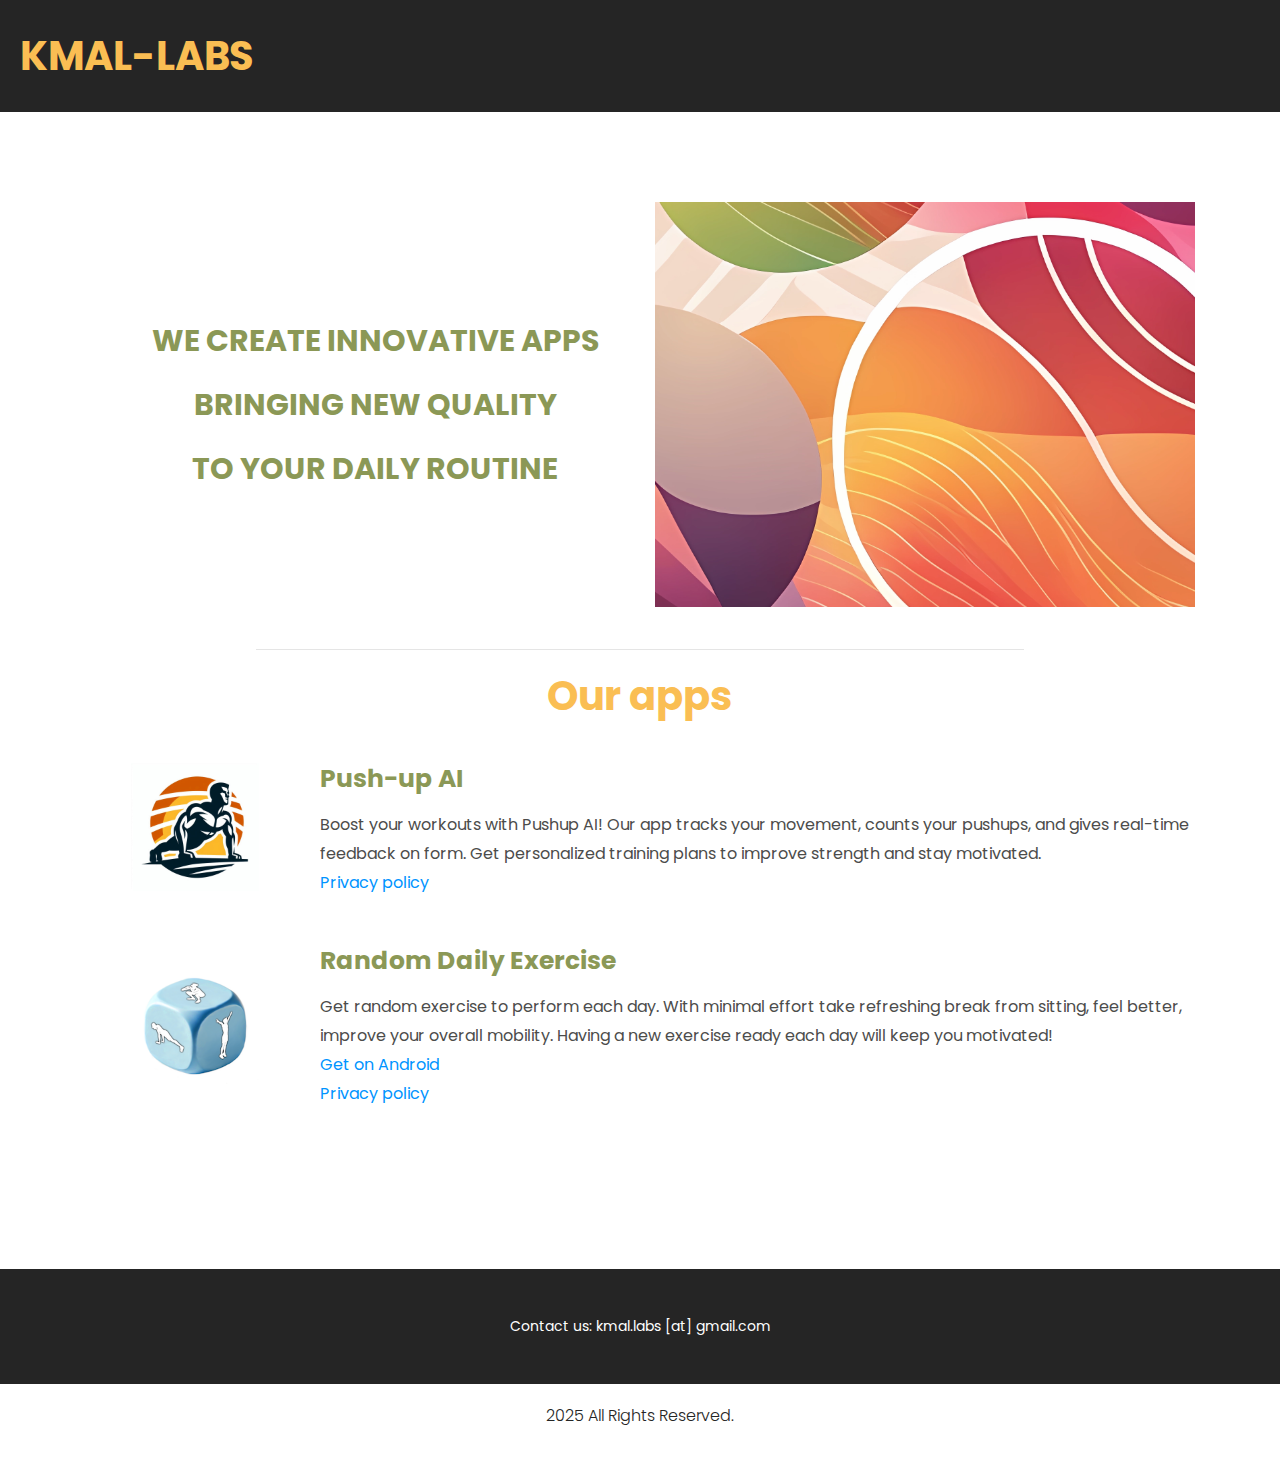
<file: index.html>
<!DOCTYPE html>
<html lang="en">
   <head>
      <!-- basic -->
      <meta charset="utf-8">
      <meta http-equiv="X-UA-Compatible" content="IE=edge">
      <meta name="viewport" content="width=device-width, initial-scale=1">

      <!-- mobile -->
      <meta name="viewport" content="width=device-width, initial-scale=1">
      <meta name="viewport" content="initial-scale=1, maximum-scale=1">
      	  
      <title>kmal-labs</title>
            
      <link rel="stylesheet" type="text/css" href="css/bootstrap.min.css">
      <link rel="stylesheet" type="text/css" href="css/style.css">
      <link rel="stylesheet" href="css/responsive.css">
      <link rel="icon" href="images/fevicon.png" type="image/gif" />
      <link rel="stylesheet" href="https://netdna.bootstrapcdn.com/font-awesome/4.0.3/css/font-awesome.css">
            
	  <meta name="google-site-verification" content="pcESCBEdafi4V9NhJBk6DMXZ8_V_sKNFTgcUf59IdQY" />		
   </head>
   <body>
   
      <!-- ------------------------------------------------------------------------ HEADER -->
      <div class="header_section">
		<div class="header_main">
			<div class="header_title">KMAL-LABS</div>
		</div>
      </div>
      
	  <!-- ------------------------------------------------------------------------ INTRO -->
      <div class="intro_section layout_padding">
         <div class="container">
            <div class="row">
               <div class="col-md-6">
                  <div class="intro_main">
                    <p class="intro_title">We create innovative apps</p>   
					<p class="intro_title">bringing new quality</p>
					<p class="intro_title">to your daily routine</p>
                  </div>
               </div>
               <div class="col-md-6">
                  <div ><img src="images/intro.png"></div>
               </div>
            </div>
         </div>
      </div>
	  
	  <div class="layout_padding">
	  &nbsp;
	  </div>
      
	  <hr style="width: 60%">
	  
	  <!-- ------------------------------------------------------------------------ APPS -->
      <div class="app_section">
        <div class="container">
            <div class="row">
               <div class="col-sm-12">
                  <h1 class="app_section_title">Our apps</h1>
               </div>
            </div>
			
			<!-- --------------------------------------------------- Pushup-AI -->
			<div class="row">
				<div class="fixed-column">					
					<img src="images/pushup_ai_logo_192.png" class="app-img">
				</div>
				
				<div class="flex-column">
					<div class="app_main">
						<div class="app_title">
							Push-up AI
						</div>
						<div class="app_text">
						Boost your workouts with Pushup AI! Our app tracks your movement, counts your pushups, and gives real-time feedback on form. Get personalized training plans to improve strength and stay motivated.
						</div>
						<a href="pushup_ai_privacy.html">Privacy policy</a>
					</div>
				</div>
			</div>
			
			<!-- --------------------------------------------------- Random Daily Exercise -->
			<div class="row">
				<div class="fixed-column">					
					<img src="images/rde_logo_192.png" class="app-img">
				</div>
				
				<div class="flex-column">
					<div class="app_main">
						<div class="app_title">
							Random Daily Exercise
						</div>
						<div class="app_text">
						Get random exercise to perform each day. With minimal effort take refreshing break from sitting, feel better, improve your overall mobility. Having a new exercise ready each day will keep you motivated!
						</div>
						<div>
						<a href="https://play.google.com/store/apps/details?id=kmal_labs.random_daily_exercise"target=blank>Get on Android</a>						
						</div>
						<a href="rde_privacy.html">Privacy policy</a>
					</div>
				</div>
			</div>
			

			
        </div>
      </div>      
	  
	  
	  <div class="layout_padding">
	  &nbsp;
	  </div>
	  <div class="layout_padding">
	  &nbsp;
	  </div>
     
      <!-- ------------------------------------------------------------------------ FOOTER -->
      <div class="footer_section">
        <div class="container">
		<div class="footer_text">
		Contact us: kmal.labs [at] gmail.com
		</div>
		</div>		
      </div>
            
      <div class="copyright_section">
         <div class="container">
            <p class="copyright_text">2025 All Rights Reserved.</p>
         </div>
      </div>
	  <div class="layout_padding">
	  &nbsp;
	  </div>

   </body>
</html>
</file>
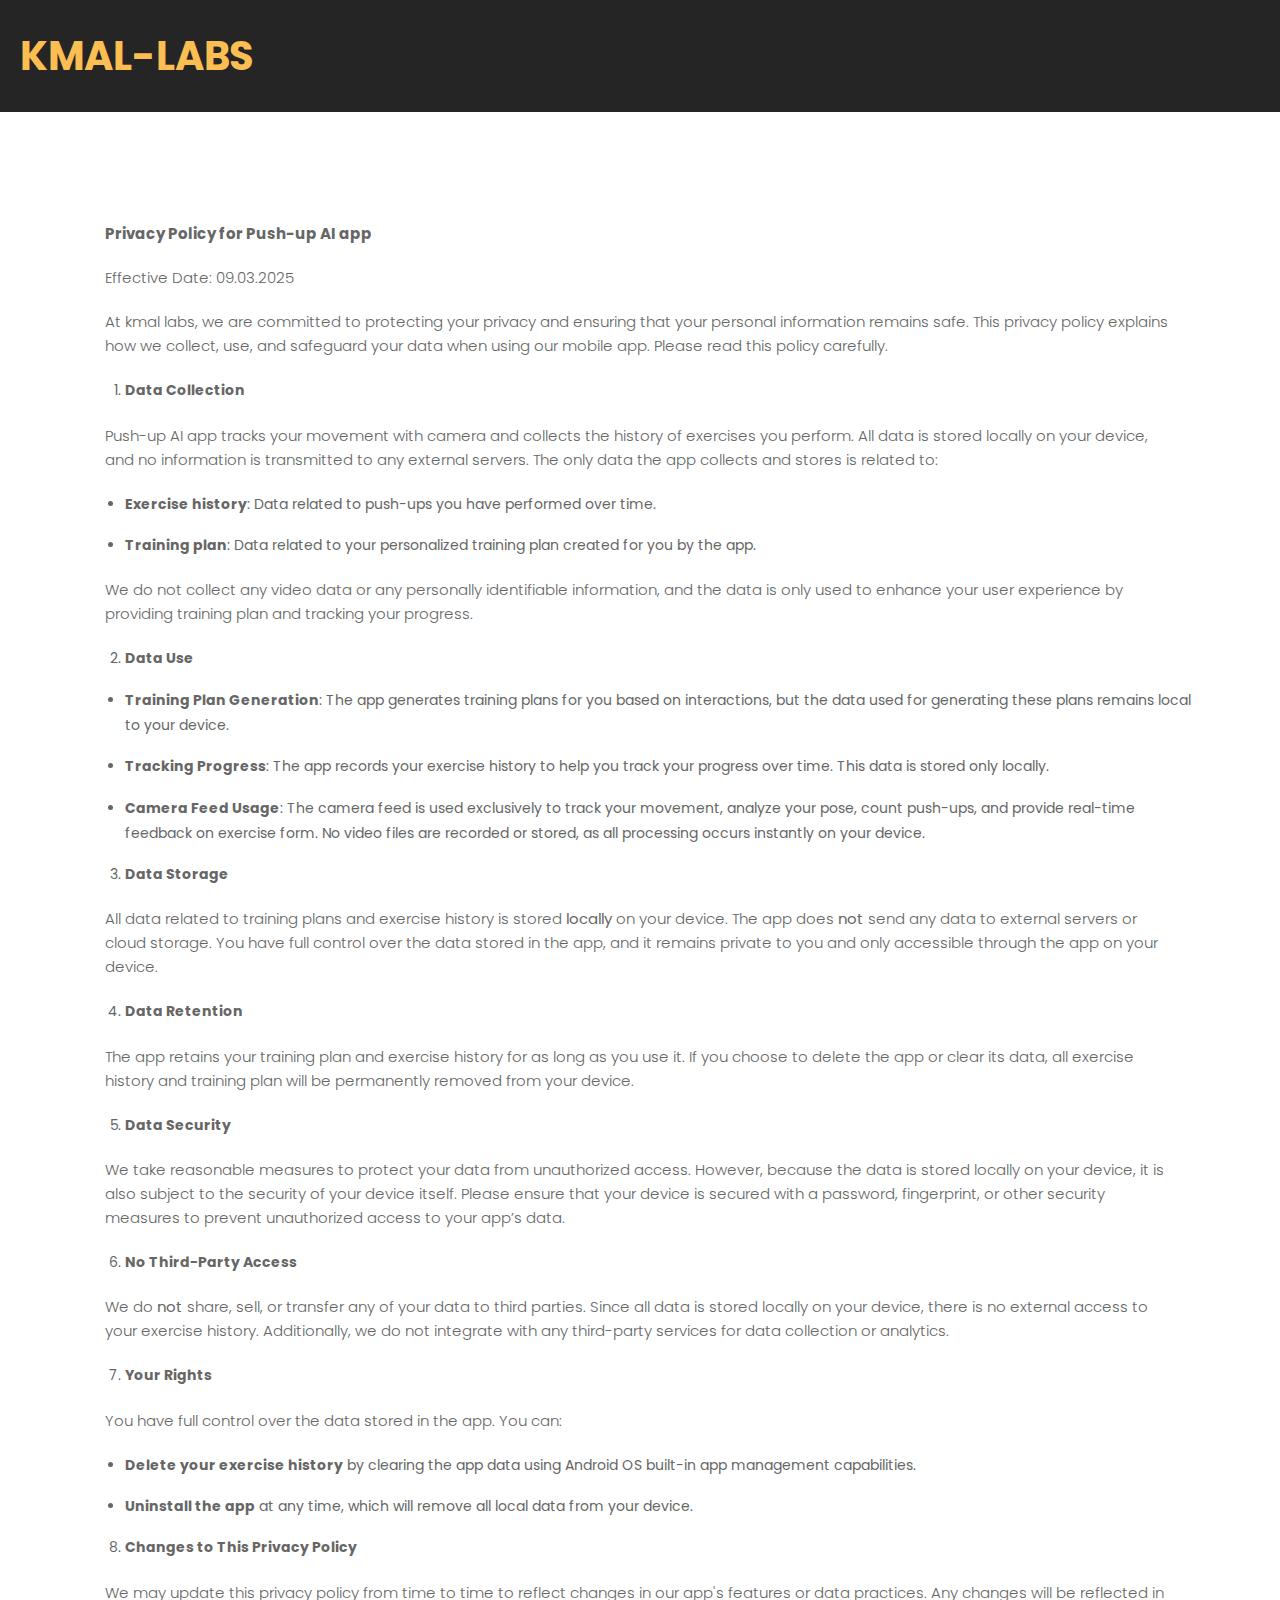
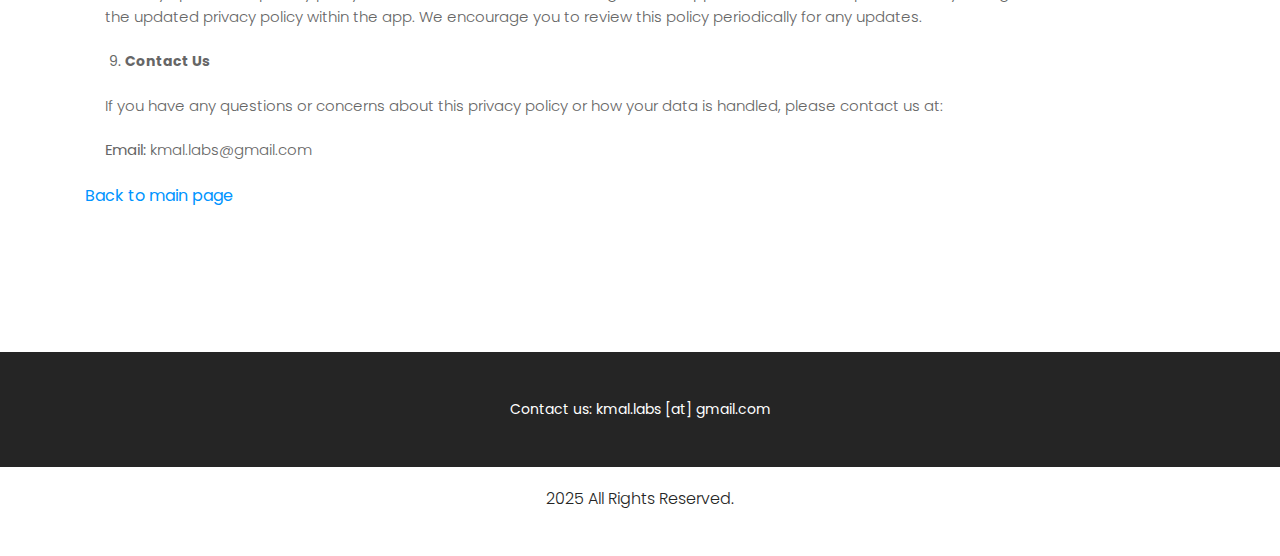
<file: pushup_ai_privacy.html>
<!DOCTYPE html>
<html lang="en">
   <head>
      <!-- basic -->
      <meta charset="utf-8">
      <meta http-equiv="X-UA-Compatible" content="IE=edge">
      <meta name="viewport" content="width=device-width, initial-scale=1">

      <!-- mobile -->
      <meta name="viewport" content="width=device-width, initial-scale=1">
      <meta name="viewport" content="initial-scale=1, maximum-scale=1">
      	  
      <title>kmal-labs</title>
            
      <link rel="stylesheet" type="text/css" href="css/bootstrap.min.css">
      <link rel="stylesheet" type="text/css" href="css/style.css">
      <link rel="stylesheet" href="css/responsive.css">
      <link rel="icon" href="images/fevicon.png" type="image/gif" />           
      <link rel="stylesheet" href="https://netdna.bootstrapcdn.com/font-awesome/4.0.3/css/font-awesome.css">
            
   </head>
   <body>
   
      <!-- ------------------------------------------------------------------------ HEADER -->
      <div class="header_section">
		<div class="header_main">
			<div class="header_title">KMAL-LABS</div>
		</div>
      </div>
      
	  <!-- ------------------------------------------------------------------------ MAIN -->
      <div class="intro_section layout_padding">	  
	  <div class="container">
	  	  	  
<p><strong><b>Privacy Policy for Push-up AI app</b></strong></p>
<p>Effective Date:	09.03.2025</p>
<p>At kmal labs, we are committed to protecting your privacy and ensuring that your personal information remains safe. This privacy policy explains how we collect, use, and safeguard your data when using our mobile app. Please read this policy carefully.</p>
<ol>
<li><strong> Data Collection</strong></li>
</ol>
<p>Push-up AI app tracks your movement with camera and collects the history of exercises you perform. All data is stored locally on your device, and no information is transmitted to any external servers. The only data the app collects and stores is related to:</p>
<ul>
<li><strong>Exercise history</strong>: Data related to push-ups you have performed over time.</li>
</ul>
<ul>
<li><strong>Training plan</strong>: Data related to your personalized training plan created for you by the app.</li>
</ul>
<p>We do not collect any video data or any personally identifiable information, and the data is only used to enhance your user experience by providing training plan and tracking your progress.</p>
<ol start="2">
<li><strong> Data Use</strong></li>
</ol>
<ul>
<li><strong>Training Plan Generation</strong>: The app generates training plans for you based on interactions, but the data used for generating these plans remains local to your device.</li>
</ul>
<ul>
<li><strong>Tracking Progress</strong>: The app records your exercise history to help you track your progress over time. This data is stored only locally. </li>
</ul>
<ul>
<li><strong>Camera Feed Usage</strong>: The camera feed is used exclusively to track your movement, analyze your pose, count push-ups, and provide real-time feedback on exercise form. No video files are recorded or stored, as all processing occurs instantly on your device.</li>
</ul>
<ol start="3">
<li><strong> Data Storage</strong></li>
</ol>
<p>All data related to training plans and exercise history is stored <strong>locally</strong> on your device. The app does <strong>not</strong> send any data to external servers or cloud storage. You have full control over the data stored in the app, and it remains private to you and only accessible through the app on your device.</p>
<ol start="4">
<li><strong> Data Retention</strong></li>
</ol>
<p>The app retains your training plan and exercise history for as long as you use it. If you choose to delete the app or clear its data, all exercise history and training plan will be permanently removed from your device.</p>
<ol start="5">
<li><strong> Data Security</strong></li>
</ol>
<p>We take reasonable measures to protect your data from unauthorized access. However, because the data is stored locally on your device, it is also subject to the security of your device itself. Please ensure that your device is secured with a password, fingerprint, or other security measures to prevent unauthorized access to your app&rsquo;s data.</p>
<ol start="6">
<li><strong> No Third-Party Access</strong></li>
</ol>
<p>We do <strong>not</strong> share, sell, or transfer any of your data to third parties. Since all data is stored locally on your device, there is no external access to your exercise history. Additionally, we do not integrate with any third-party services for data collection or analytics.</p>
<ol start="7">
<li><strong> Your Rights</strong></li>
</ol>
<p>You have full control over the data stored in the app. You can:</p>
<ul>
<li><strong>Delete your exercise history</strong> by clearing the app data using Android OS built-in app management capabilities.</li>
</ul>
<ul>
<li><strong>Uninstall the app</strong> at any time, which will remove all local data from your device.</li>
</ul>
<ol start="8">
<li><strong> Changes to This Privacy Policy</strong></li>
</ol>
<p>We may update this privacy policy from time to time to reflect changes in our app's features or data practices. Any changes will be reflected in the updated privacy policy within the app. We encourage you to review this policy periodically for any updates.</p>
<ol start="9">
<li><strong> Contact Us</strong></li>
</ol>
<p>If you have any questions or concerns about this privacy policy or how your data is handled, please contact us at:</p>
<p><strong>Email:</strong> kmal.labs@gmail.com</p>
	  
	  <a href="index.html">Back to main page</a>
	  
	  </div>
	  </div>
	  
	  <div class="layout_padding">
	  &nbsp;
	  </div>
	  <div class="layout_padding">
	  &nbsp;
	  </div>
     
      <!-- ------------------------------------------------------------------------ FOOTER -->
      <div class="footer_section">
        <div class="container">
		<div class="footer_text">
		Contact us: kmal.labs [at] gmail.com
		</div>
		</div>		
      </div>
            
      <div class="copyright_section">
         <div class="container">
            <p class="copyright_text">2025 All Rights Reserved.</p>
         </div>
      </div>
	  <div class="layout_padding">
	  &nbsp;
	  </div>

   </body>
</html>
</file>
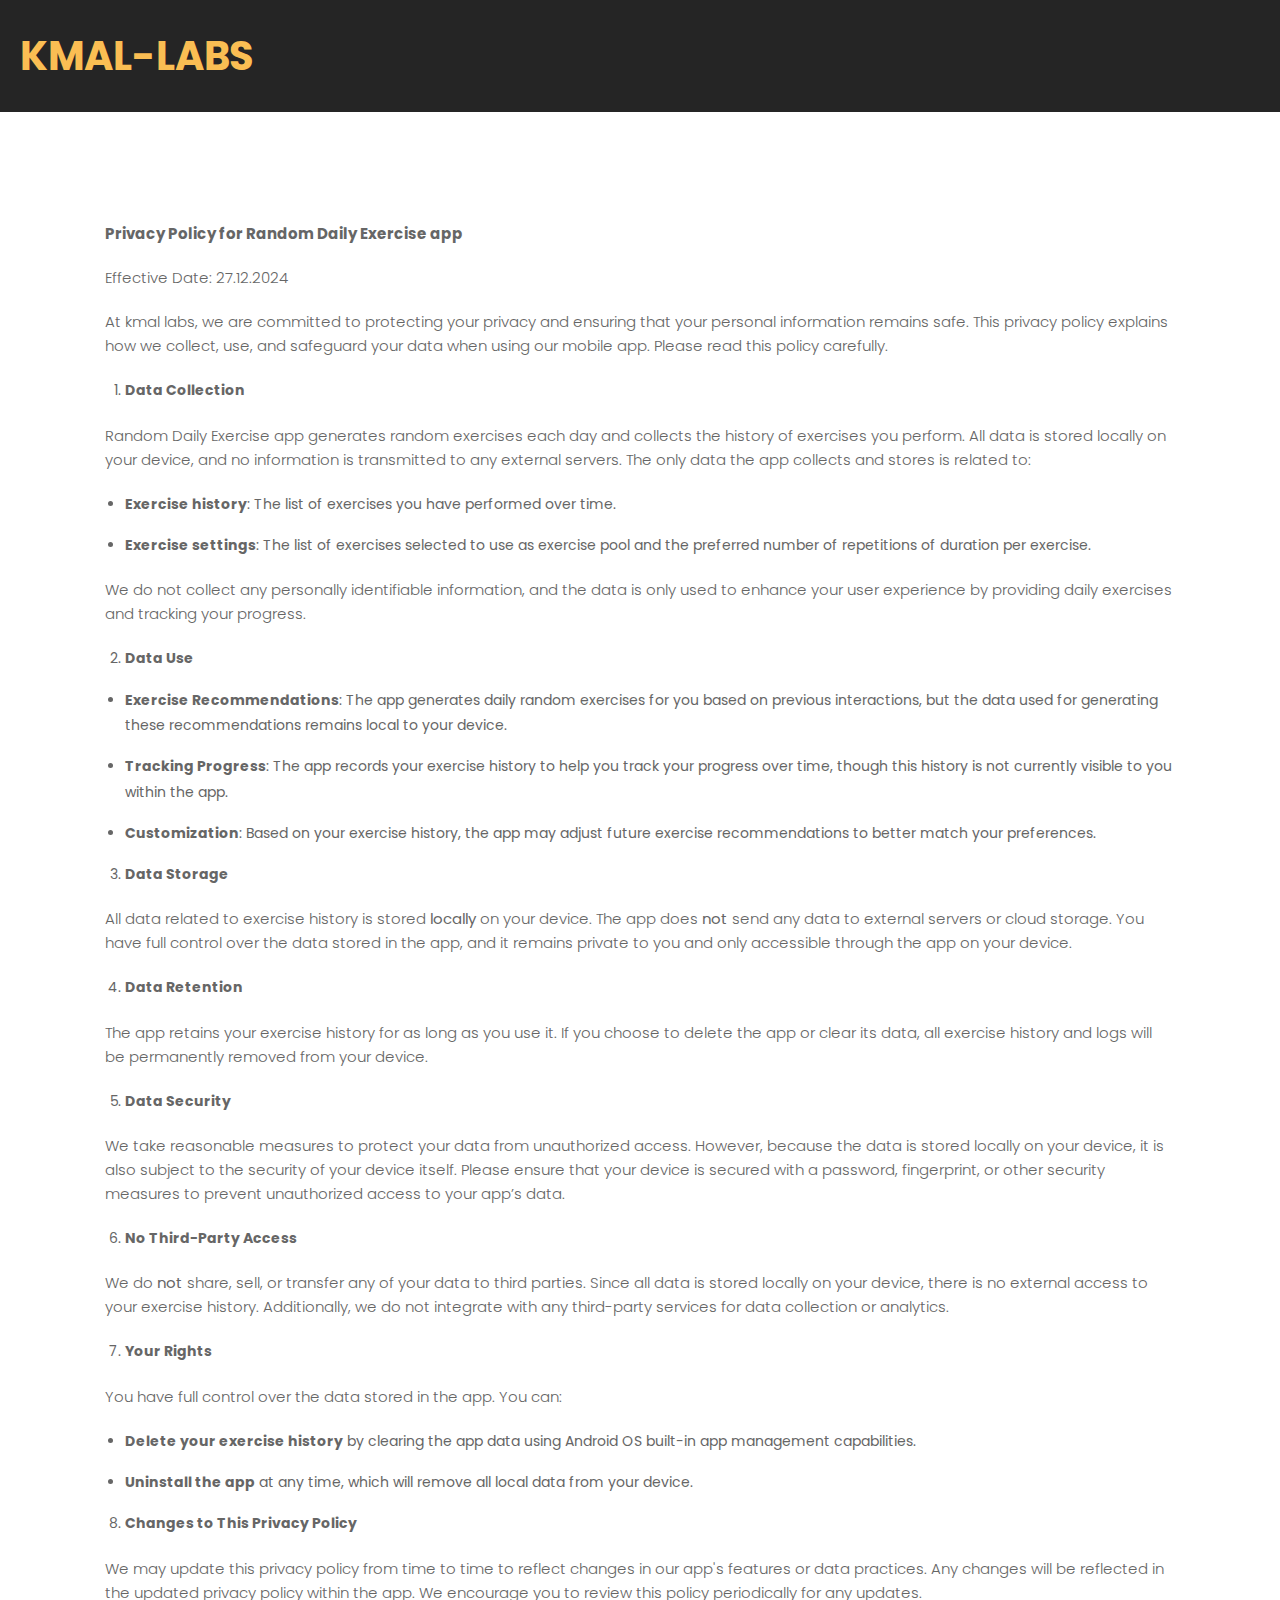
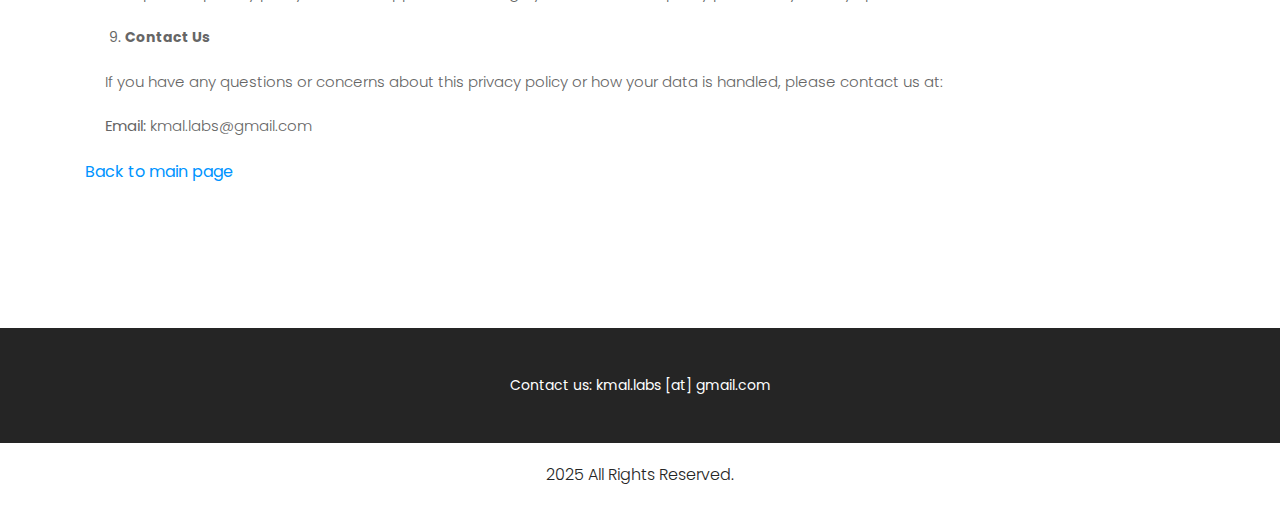
<file: rde_privacy.html>
<!DOCTYPE html>
<html lang="en">
   <head>
      <!-- basic -->
      <meta charset="utf-8">
      <meta http-equiv="X-UA-Compatible" content="IE=edge">
      <meta name="viewport" content="width=device-width, initial-scale=1">

      <!-- mobile -->
      <meta name="viewport" content="width=device-width, initial-scale=1">
      <meta name="viewport" content="initial-scale=1, maximum-scale=1">
      	  
      <title>kmal-labs</title>
            
      <link rel="stylesheet" type="text/css" href="css/bootstrap.min.css">
      <link rel="stylesheet" type="text/css" href="css/style.css">
      <link rel="stylesheet" href="css/responsive.css">
      <link rel="icon" href="images/fevicon.png" type="image/gif" />           
      <link rel="stylesheet" href="https://netdna.bootstrapcdn.com/font-awesome/4.0.3/css/font-awesome.css">
            
   </head>
   <body>
   
      <!-- ------------------------------------------------------------------------ HEADER -->
      <div class="header_section">
		<div class="header_main">
			<div class="header_title">KMAL-LABS</div>
		</div>
      </div>
      
	  <!-- ------------------------------------------------------------------------ MAIN -->
      <div class="intro_section layout_padding">	  
	  <div class="container">
	  	  	  
<p><strong><b>Privacy Policy for Random Daily Exercise app</b></strong></p>
<p>Effective Date: 27.12.2024</p>
<p>At kmal labs, we are committed to protecting your privacy and ensuring that your personal information remains safe. This privacy policy explains how we collect, use, and safeguard your data when using our mobile app. Please read this policy carefully.</p>
<ol>
<li><strong> Data Collection</strong></li>
</ol>
<p>Random Daily Exercise app generates random exercises each day and collects the history of exercises you perform. All data is stored locally on your device, and no information is transmitted to any external servers. The only data the app collects and stores is related to:</p>
<ul>
<li><strong>Exercise history</strong>: The list of exercises you have performed over time.</li>
</ul>
<ul>
<li><strong>Exercise settings</strong>: The list of exercises selected to use as exercise pool and the preferred number of repetitions of duration per exercise.</li>
</ul>
<p>We do not collect any personally identifiable information, and the data is only used to enhance your user experience by providing daily exercises and tracking your progress.</p>
<ol start="2">
<li><strong> Data Use</strong></li>
</ol>
<ul>
<li><strong>Exercise Recommendations</strong>: The app generates daily random exercises for you based on previous interactions, but the data used for generating these recommendations remains local to your device.</li>
</ul>
<ul>
<li><strong>Tracking Progress</strong>: The app records your exercise history to help you track your progress over time, though this history is not currently visible to you within the app.</li>
</ul>
<ul>
<li><strong>Customization</strong>: Based on your exercise history, the app may adjust future exercise recommendations to better match your preferences.</li>
</ul>
<ol start="3">
<li><strong> Data Storage</strong></li>
</ol>
<p>All data related to exercise history is stored <strong>locally</strong> on your device. The app does <strong>not</strong> send any data to external servers or cloud storage. You have full control over the data stored in the app, and it remains private to you and only accessible through the app on your device.</p>
<ol start="4">
<li><strong> Data Retention</strong></li>
</ol>
<p>The app retains your exercise history for as long as you use it. If you choose to delete the app or clear its data, all exercise history and logs will be permanently removed from your device.</p>
<ol start="5">
<li><strong> Data Security</strong></li>
</ol>
<p>We take reasonable measures to protect your data from unauthorized access. However, because the data is stored locally on your device, it is also subject to the security of your device itself. Please ensure that your device is secured with a password, fingerprint, or other security measures to prevent unauthorized access to your app&rsquo;s data.</p>
<ol start="6">
<li><strong> No Third-Party Access</strong></li>
</ol>
<p>We do <strong>not</strong> share, sell, or transfer any of your data to third parties. Since all data is stored locally on your device, there is no external access to your exercise history. Additionally, we do not integrate with any third-party services for data collection or analytics.</p>
<ol start="7">
<li><strong> Your Rights</strong></li>
</ol>
<p>You have full control over the data stored in the app. You can:</p>
<ul>
<li><strong>Delete your exercise history</strong> by clearing the app data using Android OS built-in app management capabilities.</li>
</ul>
<ul>
<li><strong>Uninstall the app</strong> at any time, which will remove all local data from your device.</li>
</ul>
<ol start="8">
<li><strong> Changes to This Privacy Policy</strong></li>
</ol>
<p>We may update this privacy policy from time to time to reflect changes in our app's features or data practices. Any changes will be reflected in the updated privacy policy within the app. We encourage you to review this policy periodically for any updates.</p>
<ol start="9">
<li><strong> Contact Us</strong></li>
</ol>
<p>If you have any questions or concerns about this privacy policy or how your data is handled, please contact us at:</p>
<p><strong>Email:</strong> kmal.labs@gmail.com</p>
	  
	  <a href="index.html">Back to main page</a>
	  
	  </div>
	  </div>
	  
	  <div class="layout_padding">
	  &nbsp;
	  </div>
	  <div class="layout_padding">
	  &nbsp;
	  </div>
     
      <!-- ------------------------------------------------------------------------ FOOTER -->
      <div class="footer_section">
        <div class="container">
		<div class="footer_text">
		Contact us: kmal.labs [at] gmail.com
		</div>
		</div>		
      </div>
            
      <div class="copyright_section">
         <div class="container">
            <p class="copyright_text">2025 All Rights Reserved.</p>
         </div>
      </div>
	  <div class="layout_padding">
	  &nbsp;
	  </div>

   </body>
</html>
</file>
<file: css/style.css>
@import url('https://fonts.googleapis.com/css?family=Rajdhani:300,400,500,600,700');
@import url('https://fonts.googleapis.com/css?family=Poppins:100,100i,200,200i,300,300i,400,400i,500,500i,600,600i,700,700i,800,800i,900,900i');


* {
    box-sizing: border-box !important;
    transition: ease all 0.1s;
}

html {
    scroll-behavior: smooth;
}

body {
    color: #666666;
    font-size: 14px;
    font-family: Poppins;
    line-height: 1.80857;
    font-weight: normal;
    overflow-x: hidden !important;
}


h1,
h2,
h3,
h4,
h5,
h6 {
    letter-spacing: 0;
    font-weight: normal;
    position: relative;
    padding: 0 0 10px 0;
    font-weight: normal;
    line-height: normal;
    color: #111111;
    margin: 0
}

h1 {
    font-size: 24px
}

h2 {
    font-size: 22px
}

h3 {
    font-size: 18px
}

h4 {
    font-size: 16px
}

h5 {
    font-size: 14px
}

h6 {
    font-size: 13px
}

*,
*::after,
*::before {
    -webkit-box-sizing: border-box;
    -moz-box-sizing: border-box;
    box-sizing: border-box;
}



p {
    margin: 20px;
    font-weight: 300;
    font-size: 15px;
    line-height: 24px;
}

a {
    color: #0094FF;
    text-decoration: none;
    outline: none !important;
	font-size: 16px;
}

a:hover {
    color: #8B9856;
    text-decoration: underline;
}


img {
    max-width: 100%;
    height: auto;
}

 :focus {
    outline: 0;
}




.fixed-column {
    width: 250px;	
	display: flex;
	justify-content: center;  /* Centers horizontally */
    align-items: center;  /* Centers vertically */
    height: 100%;  /* Ensures it takes full height of the row */
}

.flex-column {
    flex: 1;    
}

.row {
    display: flex;
    align-items: center; /* Ensures vertical centering of both columns */
}


.image {
    display: block;
    width: 100%;
    height: auto;
}

img.image {
    min-height: 30px;
}


.app-img {
	width: 128px !important;
	height: 128px !important;
    transform: none !important;
    zoom: 1 !important;
	max-width: 128px !important;
    max-height: 128px !important;
	min-width: 128px !important;
    min-height: 128px !important;
	display: block;
}



.container_main {
    position: relative;
}



.text {
    color: white;
    font-size: 60px;
    position: absolute;
    top: 50%;
    left: 50%;
    -webkit-transform: translate(-50%, -50%);
    -ms-transform: translate(-50%, -50%);
    transform: translate(-50%, -50%);
    width: 80%;
    text-align: center;
}



.layout_padding {
    padding-top: 90px;
    padding-bottom: 0px;
}



/* ------------------------------------------------------------------------ header */

.header_section {
    width: 100%;
    float: left;
    background-color: #252525;
    height: auto;
    background-size: 100%;
}

.header_main {
    width: 100%;
    float: left;
    padding: 20px;
}

.header_title {
    width: 100%;
    float: left;
    font-size: 40px;
    color: #FABE53;
    font-weight: bold;
    text-transform: uppercase;
}

/* ------------------------------------------------------------------------ intro */

.intro_section {
    width: 100%;
    float: left;
}

.intro_main {
    width: 100%;
    float: left;
    padding: 90px 0px;	
}

.intro_title {
    width: 100%;
    float: left;
    font-size:30px;
    color: #8B9856;
    font-weight: bold;
    text-transform: uppercase;	
	text-align: center;
}

/* ------------------------------------------------------------------------ app */

.app_section {
    width: 100%;
    float: left;
}

.app_section_title {
    width: 100%;
    float: left;
    text-align: center;
    font-size: 40px;
    color: #FABE53;
    font-weight: bold;
}

.app_main {
    width: 100%;
    float: left;
    padding: 20px 0px;	
}

.app_section_title {
    width: 100%;
    float: left;
    text-align: center;
    font-size: 40px;
    color: #FABE53;
    font-weight: bold;
}

.app_title {
    width: 100%;
    float: left;
	font-size:25px;
    color: #8B9856; 
	font-weight: bold;
}

.app_text {
    width: 100%;
    float: left;
    font-size: 16px;
    color: #4c4c4b;
    margin: 0px;
    padding-top: 10px;
}


/* ------------------------------------------------------------------------ footer */

.footer_section {
    width: 100%;
    float: left;
    background-color: #252525;
    height: auto;
    padding: 45px 0px;
}


.footer_text {
    width: 100%;
    float: left;
    font-size: 14px;
    color: #ffffff;
    margin: 0px;
	text-align: center;
}


.copyright_section {
    width: 100%;
    float: left;
    background-color: #ffffff;
    height: auto;
}

.copyright_text {
    width: 100%;
    float: left;
    font-size: 16px;
    color: #252525;
    text-align: center;
    margin-left: 0px;
}

.copyright_text a {
    color: #252525;
}

.copyright_text a:hover {
    color: #f76d37;
}
</file>
<file: css/responsive.css>
/*--------------------------------------------------------------------- File Name: responsive.css ---------------------------------------------------------------------*/


/*------------------------------------------------------------------- 991px x 768px ---------------------------------------------------------------------*/

@media only screen and (min-width: 768px) and (max-width: 991px) {
    .header-search {
        padding: 15px 0px;
    }
}


/*------------------------------------------------------------------- 767px x 599px ---------------------------------------------------------------------*/

@media only screen and (min-width: 599px) and (max-width: 767px) {
    .logo {
        text-align: center;
    }
    .cart-content-right {
        padding-bottom: 5px;
    }
    .mg {
        margin: 0px 0px;
    }
    .menu-area-main {
        height: 256px;
        overflow-y: auto;
    }
    .megamenu>.row [class*="col-"] {
        padding: 0px;
    }
    .menu-area-main .megamenu .men-cat {
        padding: 0px 15px;
    }
    .menu-area-main .megamenu .women-cat {
        padding: 0px 15px;
    }
    .menu-area-main .megamenu .el-cat {
        padding: 0px 15px;
    }
    .mean-container .mean-nav ul li a.mean-expand {
        height: 19px;
    }
    .category-box.women-box {
        display: none;
    }
    .cart-box {
        display: inline-block;
        margin: 0px 30px;
    }
    .wish-box {
        float: none;
        margin: 0px 30px;
        display: inline-block;
    }
    .menu-add {
        display: none;
    }
    .category-box {
        display: none;
    }
    .mean-container .mean-nav ul li ol {
        padding: 0px;
    }
    .mean-container .mean-nav ul li a {
        padding: 10px 20px;
        width: 94.8%;
    }
    .mean-container .mean-nav ul li li a {
        width: 92%;
        padding: 1em 4%;
    }
    .mean-container .mean-nav ul li li li a {
        width: 100%;
    }
    .header-search {
        padding: 15px 0px;
    }
    #collapseFilter.d-md-block {
        padding: 30px 0px;
    }
}


/*------------------------------------------------------------------- 599px x 280px ---------------------------------------------------------------------*/

@media only screen and (min-width: 280px) and (max-width: 599px) {
    .cart-content-right {
        padding-bottom: 5px;
    }
    .megamenu>.row [class*="col-"] {
        padding: 0px;
    }
    .menu-area-main .megamenu .men-cat {
        padding: 0px 15px;
    }
    .menu-area-main .megamenu .women-cat {
        padding: 0px 15px;
    }
    .menu-area-main .megamenu .el-cat {
        padding: 0px 15px;
    }
    .mean-container .mean-nav ul li a {
        padding: 1em 4%;
        width: 92%;
    }
    .mean-container .mean-nav ul li li a {
        width: 90%;
        padding: 1em 5%;
    }
    .mean-container .sub-full.megamenu-categories ol li a {
        padding: 5px 0px;
        text-transform: capitalize;
        width: 100%;
    }
    .megamenu .sub-full.megamenu-categories .women-box .banner-up-text a {
        width: auto;
        border: none;
        float: none;
    }
    .menu-area-main {
        height: 45px;
        overflow-y: auto;
    }
    .mean-container .mean-nav ul li a.mean-expand {
        top: 0;
    }
}

@media (min-width: 992px) and (max-width: 1199px) {
    #main_slider a.carousel-control-prev {
        top: 95%;
    }
    #main_slider a.carousel-control-next {
        top: 95%;
    }
    .banner_taital {
        padding: 20px 0px;
    }
    .banner_section {
        background-size: 100% 100%;
        padding: 50px 0px;
    }
    .about_taital_main {
        padding: 60px 0px;
    }
    .mail_section {
        padding: 23px 20px;
    }
    .decorate_text {
        font-size: 26px;
    }
}

@media (min-width: 768px) and (max-width: 991px) {
    #main_slider a.carousel-control-prev {
        top: 90%;
    }
    #main_slider a.carousel-control-next {
        top: 90%;
    }
    .navbar {
        padding: 20px 0px;
    }
    .logo {
        width: 50%;
    }
    .navbar-toggler {
        background-color: #fff;
        border: 1px solid #fff;
    }
    .navbar-expand-lg .navbar-nav .nav-link {
        text-align: center;
    }
    .banner_section {
        background-size: 100% 100%;
    }
    .outstanding_text {
        font-size: 50px;
    }
    .coffee_text {
        font-size: 60px;
    }
    .there_text {
        width: 60%;
        font-size: 14px;
    }
    .about_taital_main {
        padding: 31px 0px;
    }
    .about_text {
        font-size: 14px;
    }
    .about_img {
        margin-top: 30px;
    }
    .gallery_text {
        font-size: 14px;
    }
    img.image {
        min-height: 210px;
    }
    .box_main {
        margin-top: 20px;
    }
    .mail_section {
        padding: 23px 15px;
    }
    .footer_section {
        padding: 50px 0px;
    }
    .useful_text {
        padding-top: 20px;
    }
    .box_main {
        padding: 40px 5px;
    }
    .container_main {
        margin-top: 30px;
    }
    .gallery_section_2 {
        padding-top: 0;
    }
    .testimonial_section_2 {
        padding: 0px 0px 30px 0px;
    }
    .testimonial_section_2::before {
        height: 200px;
    }
    .testimonial_section_2::after {
        height: 200px;
    }
    .customer_text {
        font-size: 14px;
        padding: 0px 30px;
    }
    .client_name_text {
        padding-left: 130px;
    }
    .client_section_2 {
        padding-bottom: 50px;
    }
    .decorate_text {
        font-size: 22px;
    }
}

@media (min-width: 576px) and (max-width: 767px) {
    #main_slider a.carousel-control-prev {
        top: 90%;
    }
    #main_slider a.carousel-control-next {
        top: 90%;
    }
    .navbar {
        padding: 20px 0px;
    }
    .logo {
        width: 50%;
    }
    .navbar-toggler {
        background-color: #fff;
        border: 1px solid #fff;
    }
    .navbar-expand-lg .navbar-nav .nav-link {
        text-align: center;
    }
    .banner_section {
        background-size: 100% 100%;
    }
    .outstanding_text {
        font-size: 30px;
    }
    .coffee_text {
        font-size: 40px;
    }
    .there_text {
        width: 100%;
        font-size: 14px;
    }
    .about_taital_main {
        padding: 0px;
    }
    .about_text {
        font-size: 14px;
    }
    .about_img {
        margin-top: 30px;
    }
    .gallery_text {
        font-size: 14px;
    }
    .box_main {
        margin-top: 20px;
    }
    .mail_section {
        padding: 23px 15px;
    }
    .footer_section {
        padding: 50px 0px;
    }
    .useful_text {
        padding-top: 20px;
    }
    .container_main {
        margin-top: 30px;
    }
    .gallery_section_2 {
        padding-top: 0;
    }
    .testimonial_section_2 {
        padding: 0px 0px 30px 0px;
    }
    .testimonial_section_2::before {
        display: none;
    }
    .testimonial_section_2::after {
        display: none;
    }
    .client_name_text {
        padding-left: 0px;
    }
    .customer_text {
        font-size: 14px;
    }
    .client_section_2 {
        padding-bottom: 50px;
    }
}

@media (max-width: 575px) {
    #main_slider a.carousel-control-prev {
        top: 90%;
    }
    #main_slider a.carousel-control-next {
        top: 90%;
    }
    .navbar {
        padding: 20px 0px;
    }
    .logo {
        width: 50%;
    }
    .navbar-toggler {
        background-color: #fff;
        border: 1px solid #fff;
    }
    .navbar-expand-lg .navbar-nav .nav-link {
        text-align: center;
    }
    .banner_section {
        background-size: 100% 100%;
    }
    .outstanding_text {
        font-size: 30px;
    }
    .coffee_text {
        font-size: 40px;
    }
    .there_text {
        width: 100%;
        font-size: 14px;
    }
    .about_taital_main {
        padding: 0px;
    }
    .about_text {
        font-size: 14px;
    }
    .about_img {
        margin-top: 30px;
    }
    .gallery_text {
        font-size: 14px;
    }
    .box_main {
        margin-top: 20px;
    }
    .mail_section {
        padding: 23px 15px;
    }
    .footer_section {
        padding: 50px 0px;
    }
    .useful_text {
        padding-top: 20px;
    }
    .container_main {
        margin-top: 30px;
    }
    .gallery_section_2 {
        padding-top: 0;
    }
    .testimonial_section_2 {
        padding: 0px 0px 30px 0px;
    }
    .testimonial_section_2::before {
        display: none;
    }
    .testimonial_section_2::after {
        display: none;
    }
    .client_name_text {
        padding-left: 0px;
    }
    .customer_text {
        font-size: 14px;
    }
    .client_section_2 {
        padding-bottom: 50px;
    }
}
</file>
